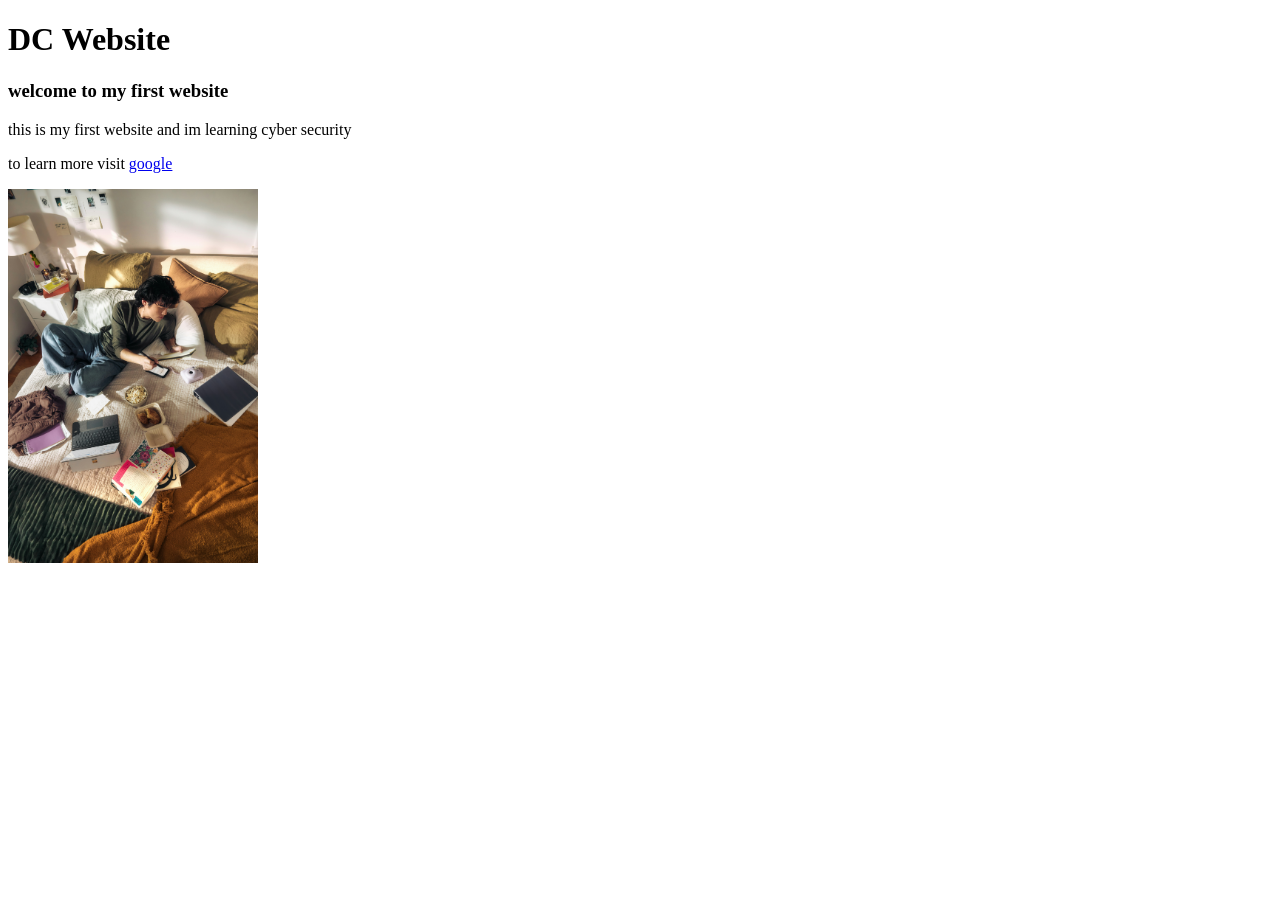
<file: index.html>
<!DOCTYPE html>
<html>
    <head>
        <title>DC Web</title>
    </head>
    <body>
        <h1>DC Website </h1>
        <h3> welcome to my first website</h3>
        <p>this is my first website and im learning cyber security</p>
        <p>to learn more visit <a href="https://google.com">google</a></p>
        <img src="DC.jpg" width="250px">
    </body>
</html>
</file>
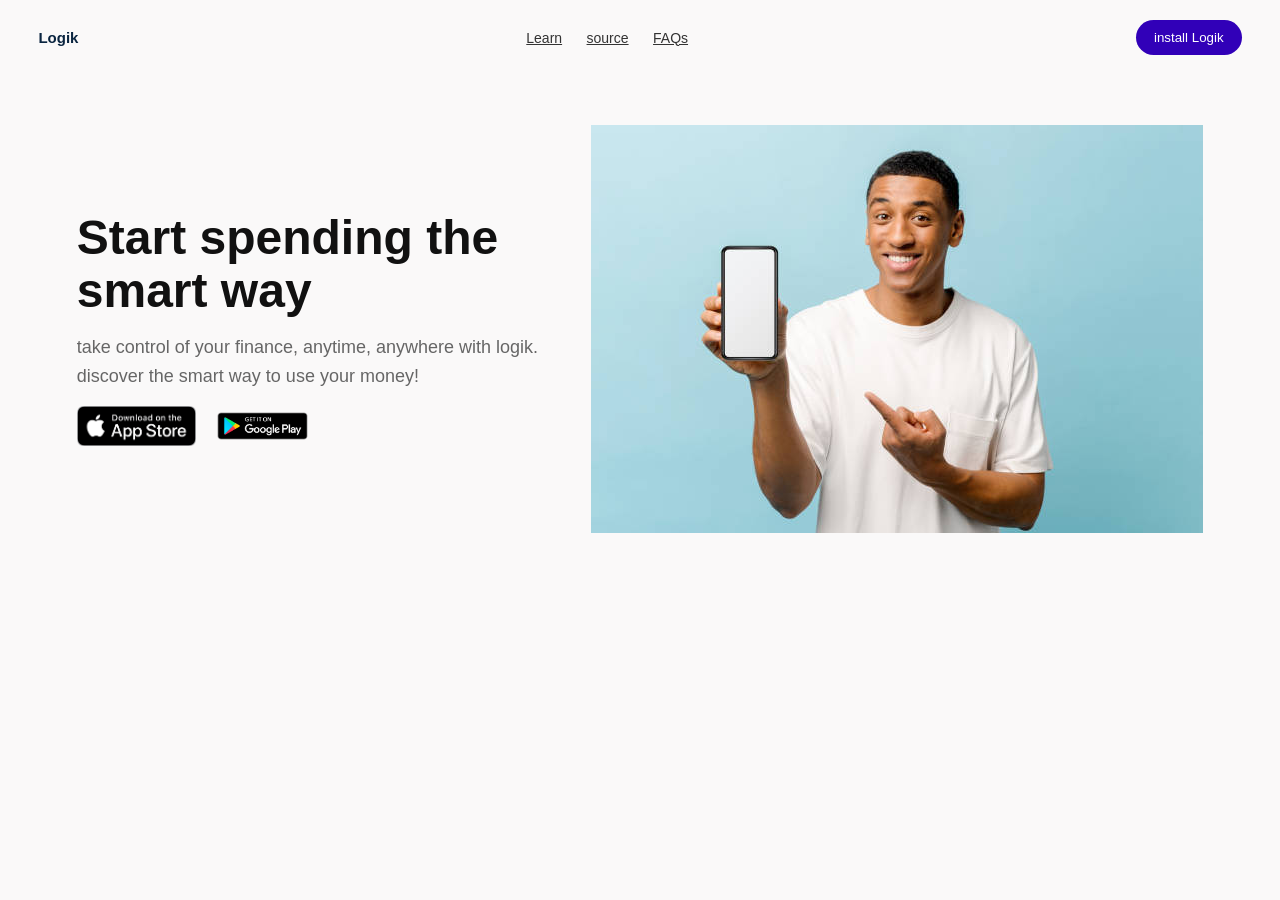
<file: joe.html>
<!DOCTYPE html>
<html lang="en">
<head>
    <meta charset="UTF-8"/>
    <meta name="viewport" content="width=device-width, initial-scale=1.0"/>
    <title>logik</title>
    <link rel="stylesheet" href="style.css" />
    </head>
    <body>

        <header class="navbar">
            <div class="logo">Logik</div>
            <nav>
                <a href="#">Learn</a>
                <a href="#">source</a>
                <a href="#">FAQs</a>
            </nav>
            <button class="button-dark">install Logik</button>
        </header>
        <section class="jose">
            <div   class="jose-text">
                <h1>Start spending the<br> smart way</h1>
                <p>take control of your finance, anytime, anywhere with logik. discover the smart way to use your money!</p>
                <div class="store-buttons">
                    <img src="appstore.png" alt="appstore">
                    <img src="googleplay.png" alt="googleplay">
                </div>
            </div>
            <div class="joe-image">
                <div class="blue-bg"></div>
                <img src="joeimage.jpg" alt="person using joe app">
            </div>
        </section>

    </body>
</head>
</html>
</file>
<file: style.css>
* {
    margin: 0%;
    padding: 0%;
    box-sizing: border-box;
    font-family: 'Segoe UI', Tahoma, Geneva, Verdana, sans-serif;
}

body {
    background: #faf9f9;
    color: #111;
}

.navbar {
    display: flex;
    justify-content: space-between;
    align-items: center;
    padding: 20px 3%;
} 

.navbar nav a {
    margin:  0 10px;
    text-decoration: underline;
    color: #333;
    font-size: 14px;
}

.logo {
    font-weight: 800;
    font-size: 15px;
    color: #0a2540;
}

.button-dark {
    box-sizing: border-box;
    padding: 20px 20%;
    background: #3100b8;
    color: #fff;
    border: none;
    padding: 10px 18px;
    border-radius: 20px;
    cursor: pointer;
}

.jose {
    display: flex;
    align-items: center;
    justify-content: space-between;
    padding: 50px 6%;
    gap: 40px;
}

.jose-text {
    flex: 1;
}

.jose-text h1 {
    font-size: 48px;
    line-height: 1.1;
    font-weight: 800;
    margin-bottom: 15px;
}

.jose-text p {
    color: #666;
    font-size: 18px;
    line-height: 1.6;
    max-width: 18;
    margin-bottom: 15px;
}

.store-buttons {
    display: flex;
    gap: 15px;
}

.store-buttons img {
    height: 40px;
    cursor: pointer;
}

.joe-image {
    flex: 1;
    position: relative;
    display: flex;
    justify-content: center;
}

@media (max-width: 758 ) {
    
.jose {
    flex-direction: column;
    text-align: left;

}
.jose-text {
    font-size: 16px;
}
    
.navbar nav {
    display: none;
}
}
</file>
